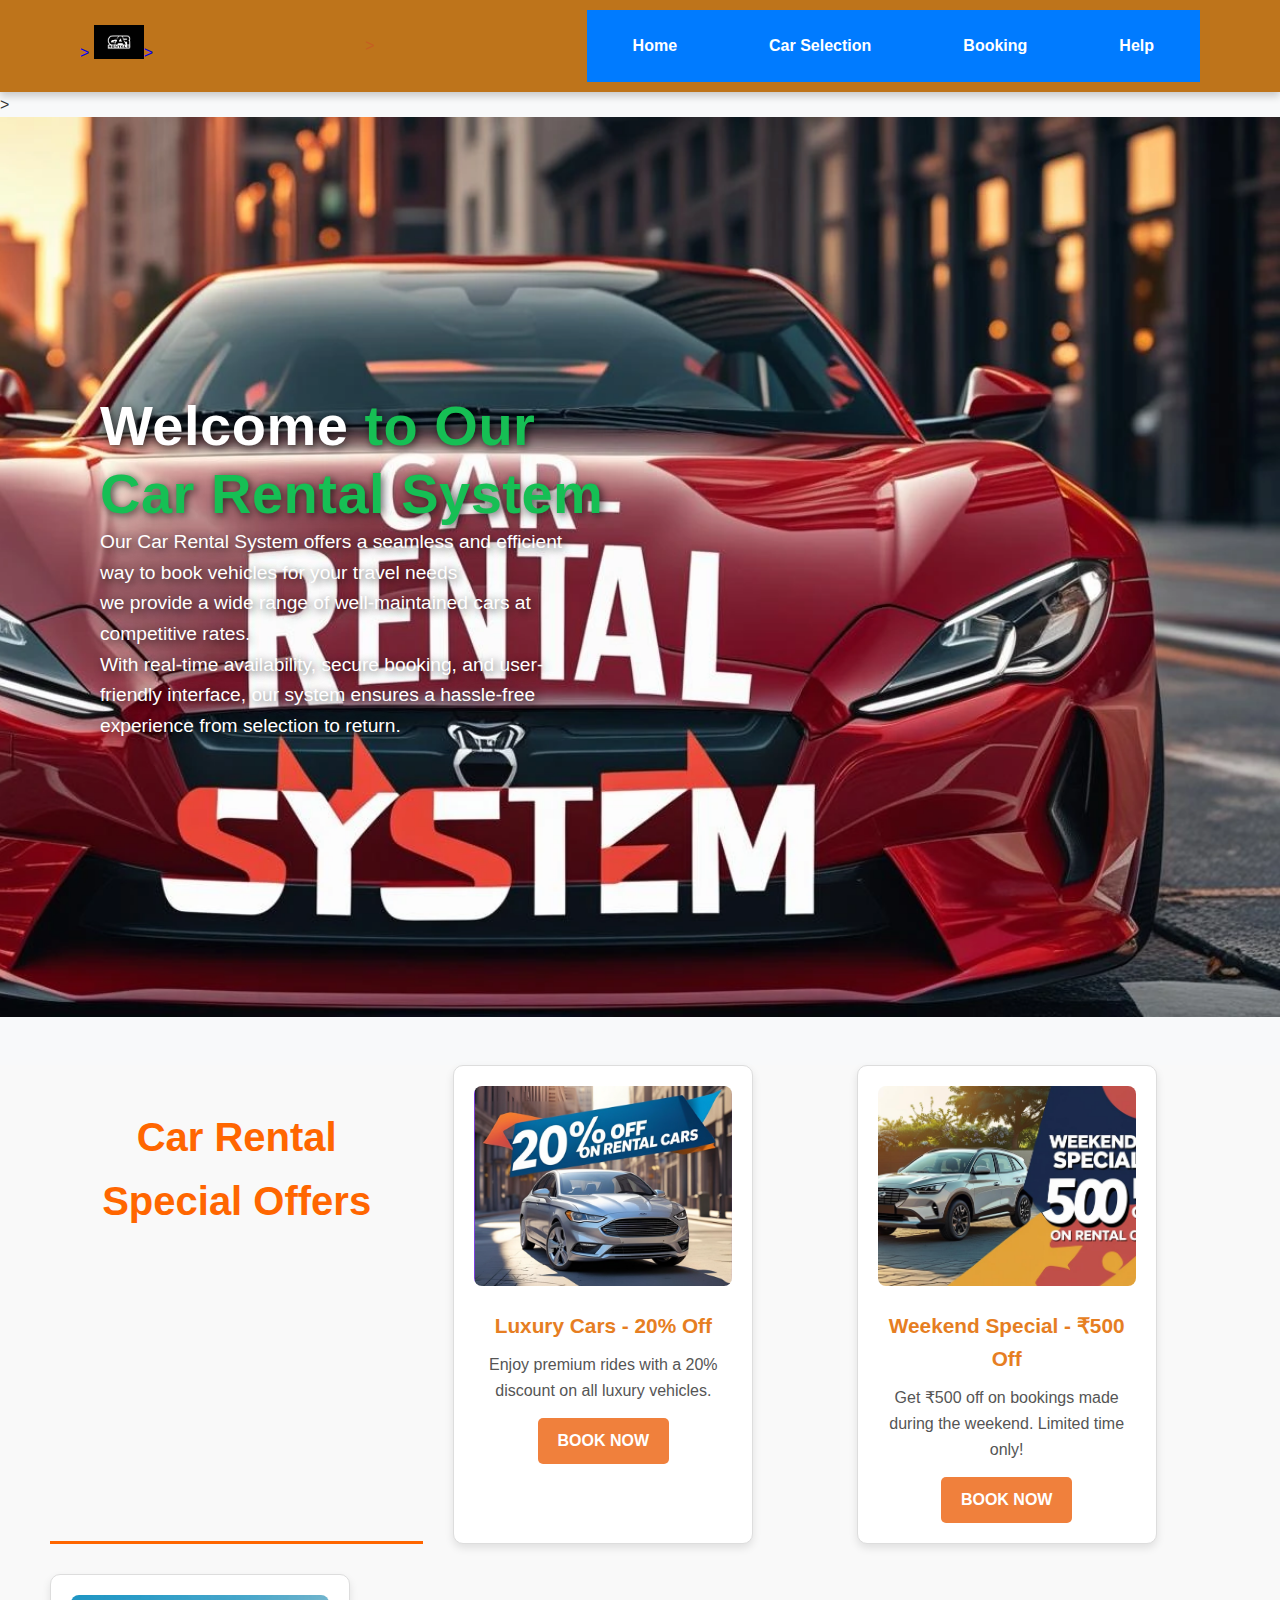
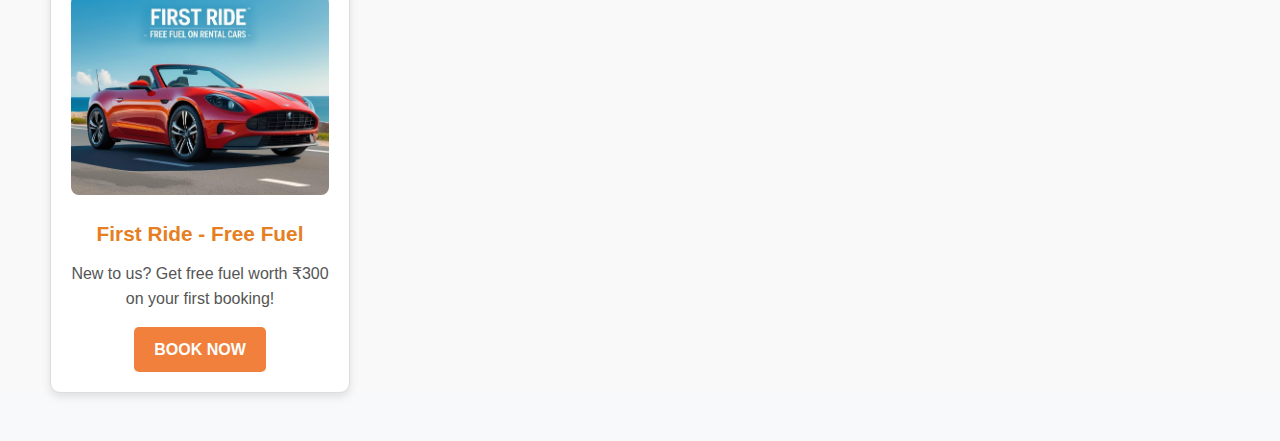
<file: index.html>
<!DOCTYPE html>
<html lang="en">
<head>
  <meta charset="UTF-8" />
  <meta name="viewport" content="width=device-width, initial-scale=1.0"/>
  <title>Car Rental - Home</title>
  <link rel="stylesheet" href="style.css" />
</head>
<body>
  <header>
    <a href = "#" class = "logo"><!--creating a class logo-->>
      <img src = "OIP.jpeg" alt = "Business Logo"><!--image of a businness logo-->>
 </a><!--anchor tag for logo image-->>
  <nav>
    <a href="index.html">Home</a>
    <a href="cars.html">Car Selection</a>
    <a href="booking.html">Booking</a>
    <a href="help.html">Help</a>
  </nav>

        
  </header> 
    <!--creating a home section-->>

    <section class = "Home" id = "Home">
        <div class = "text">
            <h1><span><!--span is used for styling the part of the text in html document-->
                Welcome 
            </span>  to Our Car Rental System</h1>
            <p>Our Car Rental System offers a seamless and efficient way to book vehicles for your travel needs</p>
            <p>we provide a wide range of well-maintained cars at competitive rates.<br>With real-time availability, secure booking, and user-friendly interface, our system ensures a hassle-free experience from selection to return. </p>
            
        </div> 
    </section>
    <section id="car-rental-offers">
  <div class="heading">
  <h2>Car Rental Special Offers</h2>
  </div>

  <div class="offer">
    <img src="Screenshot 2025-07-04 223322.png" alt="Luxury Car Discount Offer">
    <h3>Luxury Cars - 20% Off</h3>
    <p>Enjoy premium rides with a 20% discount on all luxury vehicles.</p>
    <!--<button>Book Now</button>-->
    <a href="cars.html" class="btn">BOOK NOW</a>
  </div>

  <div class="offer">
    <img src="give me an image of car and write a text in the image like _Weekend Special - 500 Rs Off on rental cars_.jpg" alt="Weekend Special Offer">
    <h3>Weekend Special - ₹500 Off</h3>
    <p>Get ₹500 off on bookings made during the weekend. Limited time only!</p>
    <a href="cars.html" class="btn">BOOK NOW</a>
    <!--<button>Book Now</button>-->
  </div>

  <div class="offer">
    <img src="give me an image of car and write a text in the image like _First Ride - Free Fuel on rental cars_.jpg" alt="Free Fuel on First Booking">
    <h3>First Ride - Free Fuel</h3>
    <p>New to us? Get free fuel worth ₹300 on your first booking!</p>
    <a href="cars.html" class="btn">BOOK NOW</a>

    <!--<button>Book Now</button>-->
  </div>
</section>

</body>
</html>
</file>
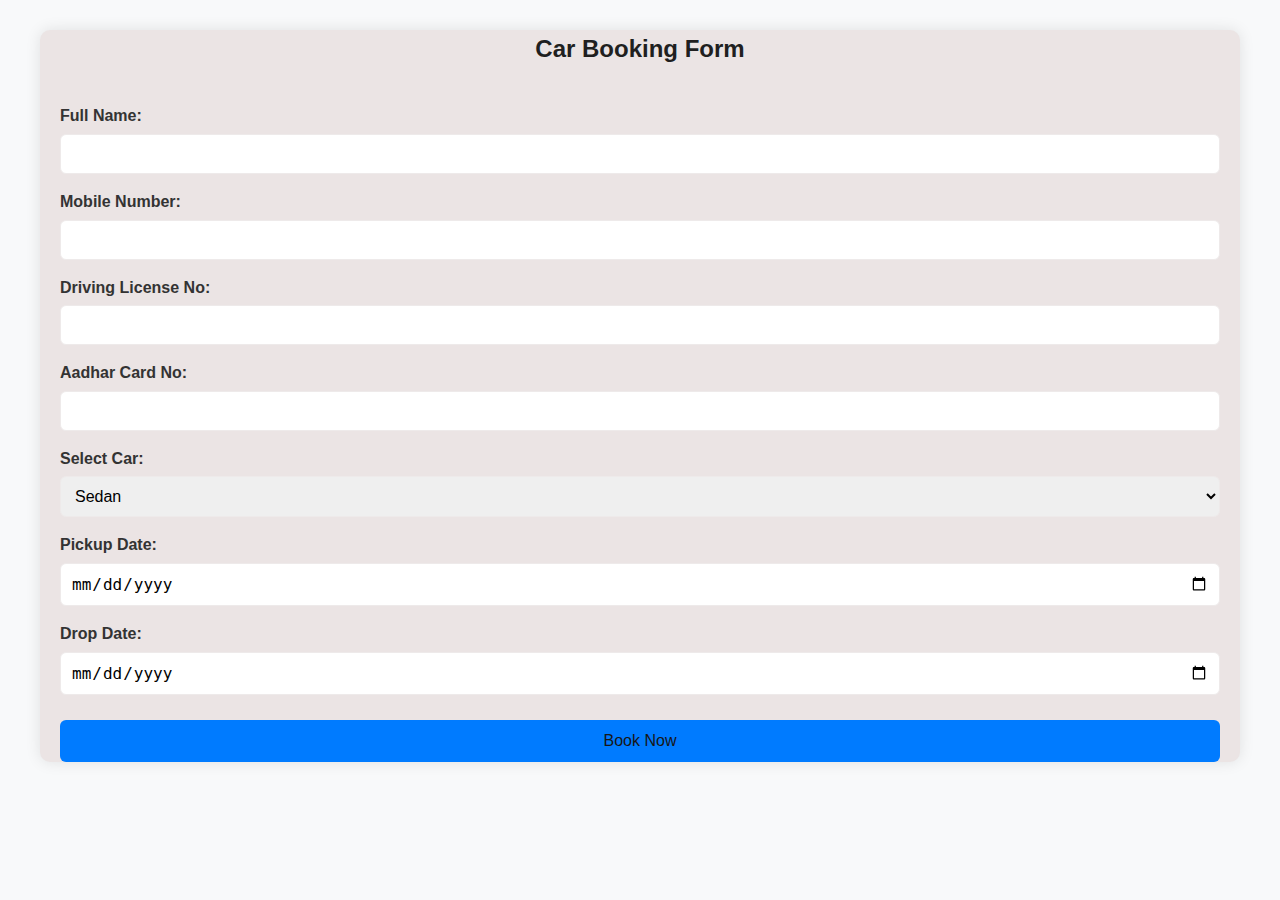
<file: Booking.html>
<!DOCTYPE html>
<html lang="en">
<head>
  <meta charset="UTF-8" />
  <meta name="viewport" content="width=device-width, initial-scale=1.0"/>
  <title>Car Rental - Booking</title>
  <link rel="stylesheet" href="style.css" />
</head>
<body>

  <div class="container">
    <h2>Car Booking Form</h2>

    <form class="rental-form" id="bookingForm">
      <label for="name">Full Name:</label>
      <input type="text" id="name" required>

      <label for="mobile">Mobile Number:</label>
      <input type="tel" id="mobile" pattern="[0-9]{10}" required>

      <label for="license">Driving License No:</label>
      <input type="text" id="license" required>

      <label for="aadhar">Aadhar Card No:</label>
      <input type="text" id="aadhar" pattern="[0-9]{12}" required>

      <label for="car">Select Car:</label>
      <select id="car">
        <option value="Sedan">Sedan</option>
        <option value="SUV">SUV</option>
        <option value="Hatchback">Hatchback</option>
      </select>

      <label for="pickup">Pickup Date:</label>
      <input type="date" id="pickup" required>

      <label for="drop">Drop Date:</label>
      <input type="date" id="drop" required>

      <button type="submit">Book Now</button>
    </form>
  </div>

  <script>

    document.getElementById("bookingForm").addEventListener("submit", function(event) {
      event.preventDefault(); // prevent normal form submission

      // Collect values
      const name = document.getElementById("name").value;
      const mobile = document.getElementById("mobile").value;
      const license = document.getElementById("license").value;
      const aadhar = document.getElementById("aadhar").value;
      const car = document.getElementById("car").value;
      const pickup = document.getElementById("pickup").value;
      const drop = document.getElementById("drop").value;

      // Store in localStorage
      localStorage.setItem("bookingData", JSON.stringify({
        name, mobile, license, aadhar, car, pickup, drop
      }));

      // Redirect to confirmation page
      window.location.href = "payment.html";
    });
  </script>
</body>
</html>
</file>
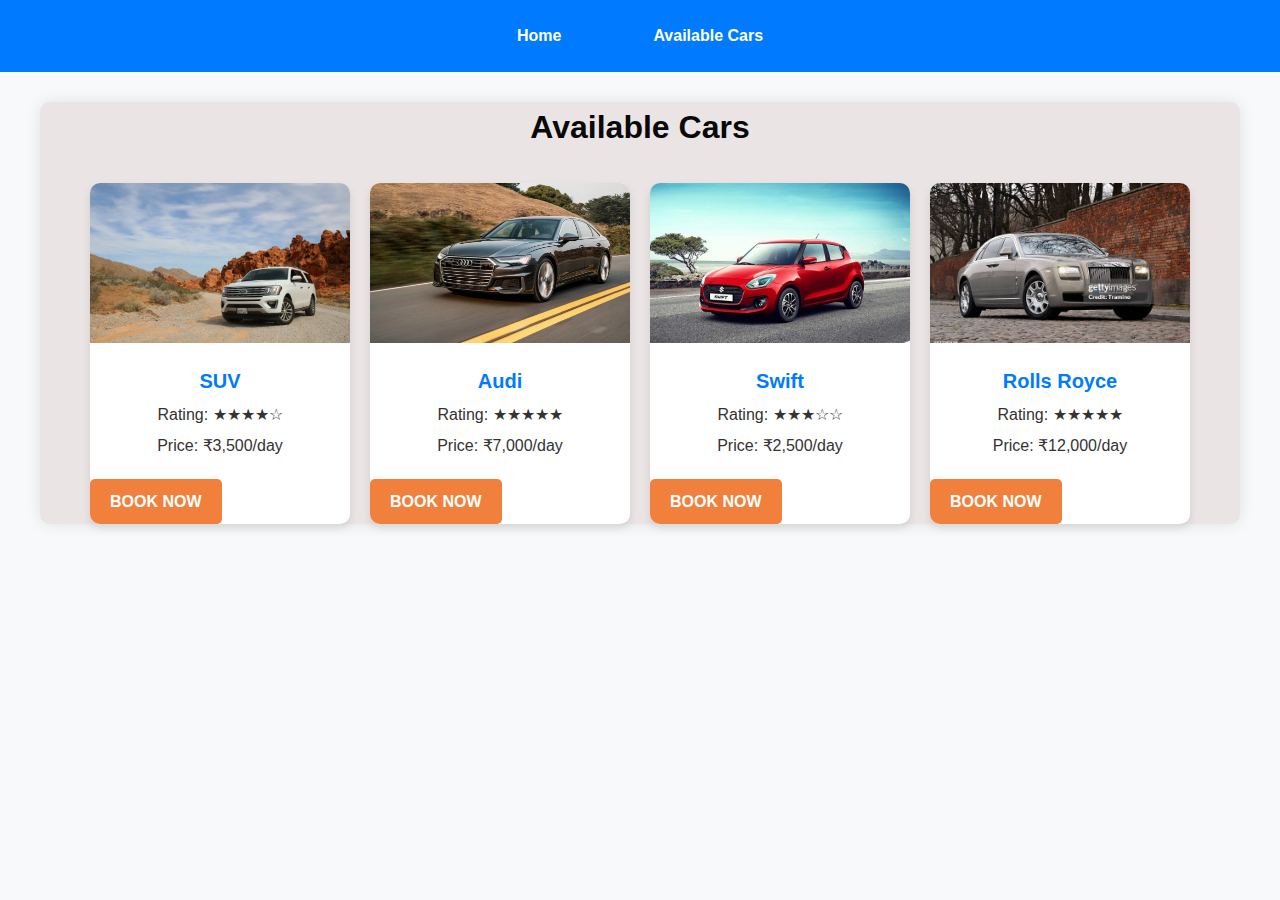
<file: cars.html>
<!DOCTYPE html>
<html lang="en">
<head>
  <meta charset="UTF-8" />
  <meta name="viewport" content="width=device-width, initial-scale=1.0"/>
  <title>Available Cars</title>
  <link rel="stylesheet" href="style.css" />
</head>
<body>
  <nav>
    <a href="index.html">Home</a>
    <a href="cars.html">Available Cars</a>
    <!--<a href="booking.html"></a>-->
  </nav>
  

  <div class="container">
    <h1>Available Cars</h1>
    <div class="car-list">
      <div class="car-card">
        <img src="suv.jpg" alt="SUV">
        <h3>SUV</h3>
        <p>Rating: ★★★★☆</p>
        <p>Price: ₹3,500/day</p>
        <a href="Booking.html" class="btn">BOOK NOW</a>
      </div>
      <div class="car-card">
        <img src="Audi-A6.webp" alt="Audi">
        <h3>Audi</h3>
        <p>Rating: ★★★★★</p>
        <p>Price: ₹7,000/day</p>
        <a href="Booking.html" class="btn">BOOK NOW</a>
      </div>
      <div class="car-card">
        <img src="swift.jpg" alt="Swift">
        <h3>Swift</h3>
        <p>Rating: ★★★☆☆</p>
        <p>Price: ₹2,500/day</p>
        <a href="Booking.html" class="btn">BOOK NOW</a>
      </div>
      <div class="car-card">
        <img src="rolls royce.jpg" alt="Rolls Royce">
        <h3>Rolls Royce</h3>
        <p>Rating: ★★★★★</p>
        <p>Price: ₹12,000/day</p>
        <a href="Booking.html" class="btn">BOOK NOW</a>
      </div>
    </div>
  </div>
</body>
</html>
</file>
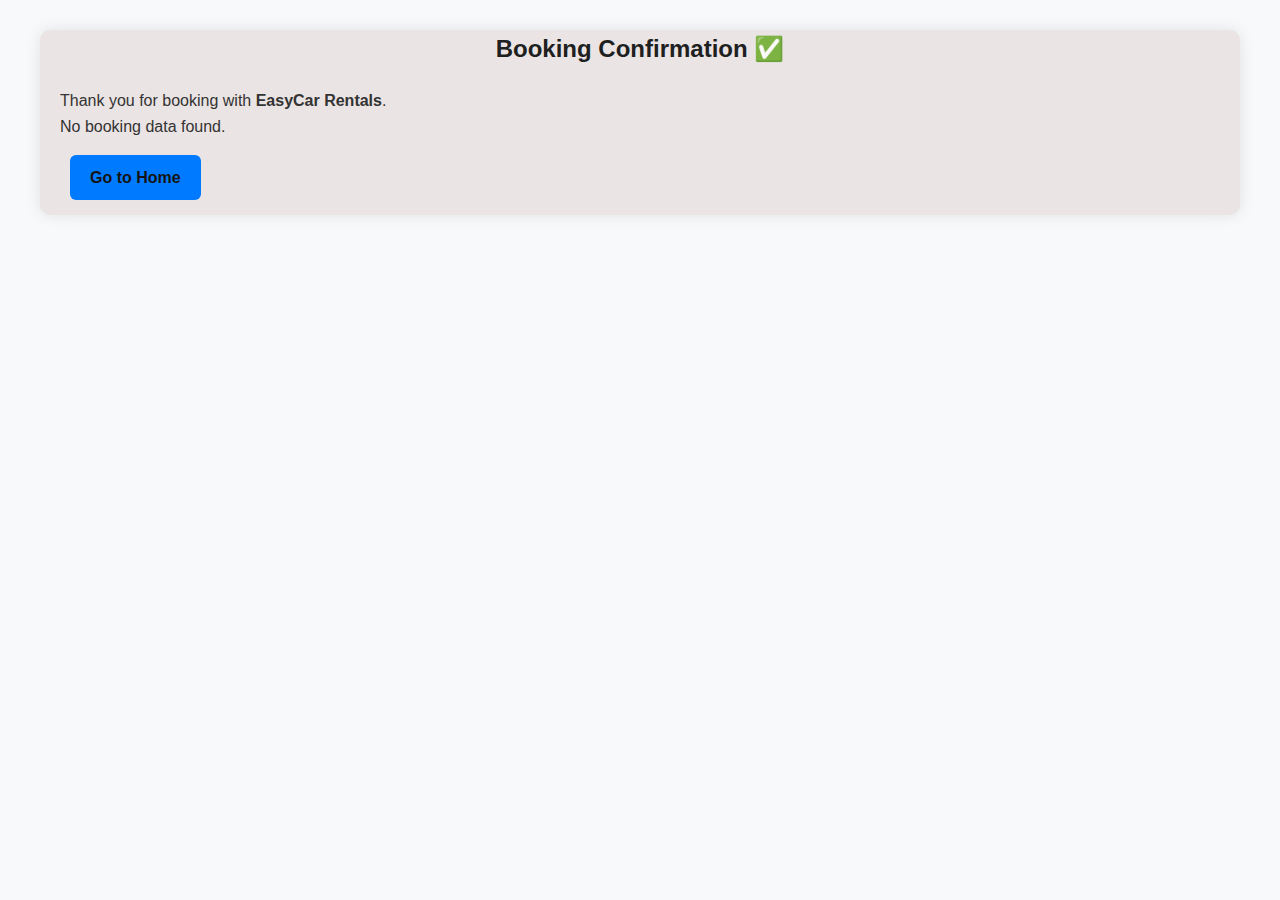
<file: Confirmation.html>
<!DOCTYPE html>
<html lang="en">
<head>
  <meta charset="UTF-8" />
  <meta name="viewport" content="width=device-width, initial-scale=1.0"/>
  <title>Booking Confirmation</title>
  <link rel="stylesheet" href="style.css" />
</head>
<body>
  <div class="container">
    <h2>Booking Confirmation ✅</h2>
    <p>Thank you for booking with <strong>EasyCar Rentals</strong>.</p>

    <div id="details">
      <p><strong>Name:</strong> <span id="confName"></span></p>
      <p><strong>Mobile:</strong> <span id="confMobile"></span></p>
      <p><strong>Car:</strong> <span id="confCar"></span></p>
      <p><strong>Pickup Date:</strong> <span id="confPickup"></span></p>
      <p><strong>Drop Date:</strong> <span id="confDrop"></span></p>
    </div>

    <a href="index.html" class="button">Go to Home</a>
  </div>

  <script>
    const data = JSON.parse(localStorage.getItem("bookingData"));
    if (data) {
      document.getElementById("confName").textContent = data.name;
      document.getElementById("confMobile").textContent = data.mobile;
      document.getElementById("confCar").textContent = data.car;
      document.getElementById("confPickup").textContent = data.pickup;
      document.getElementById("confDrop").textContent = data.drop;
    } else {
      document.getElementById("details").innerHTML = "<p>No booking data found.</p>";
    }
  </script>
</body>
</html>
</file>
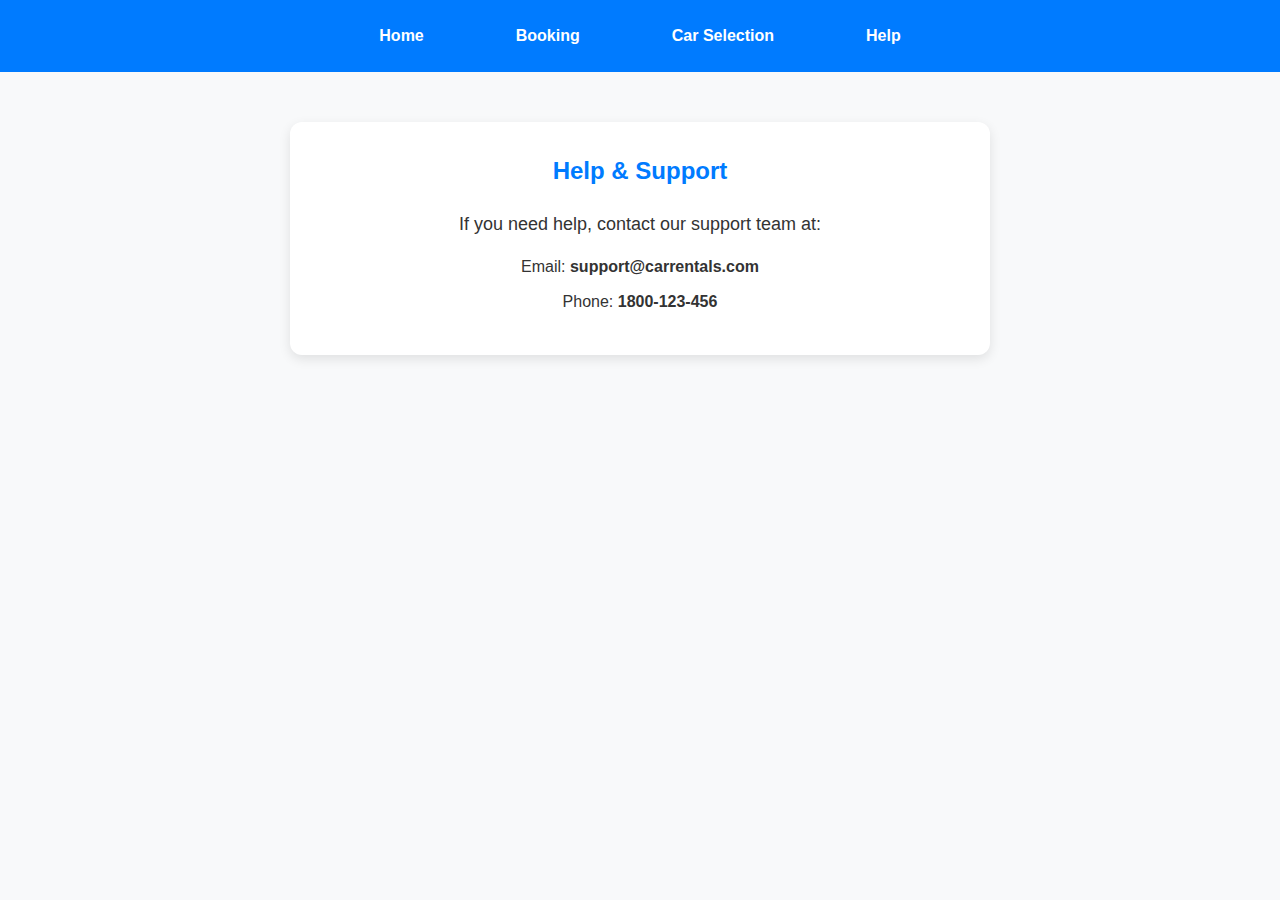
<file: help.html>
<!DOCTYPE html>
<html lang="en">
<head>
  <meta charset="UTF-8" />
  <meta name="viewport" content="width=device-width, initial-scale=1.0"/>
  <title>Car Rental - Help</title>
  <link rel="stylesheet" href="style.css" />
</head>
<body>
  <nav>
    <a href="index.html">Home</a>
    <a href="booking.html">Booking</a>
    <a href="cars.html">Car Selection</a>
    <a href="help.html">Help</a>
  </nav>

  <section class="help">
    <h2>Help & Support</h2>
    <p>If you need help, contact our support team at:</p>
    <ul>
      <li>Email: <strong>support@carrentals.com</strong></li>
      <li>Phone: <strong>1800-123-456</strong></li>
    </ul>
  </section>
</body>
</html>
</file>
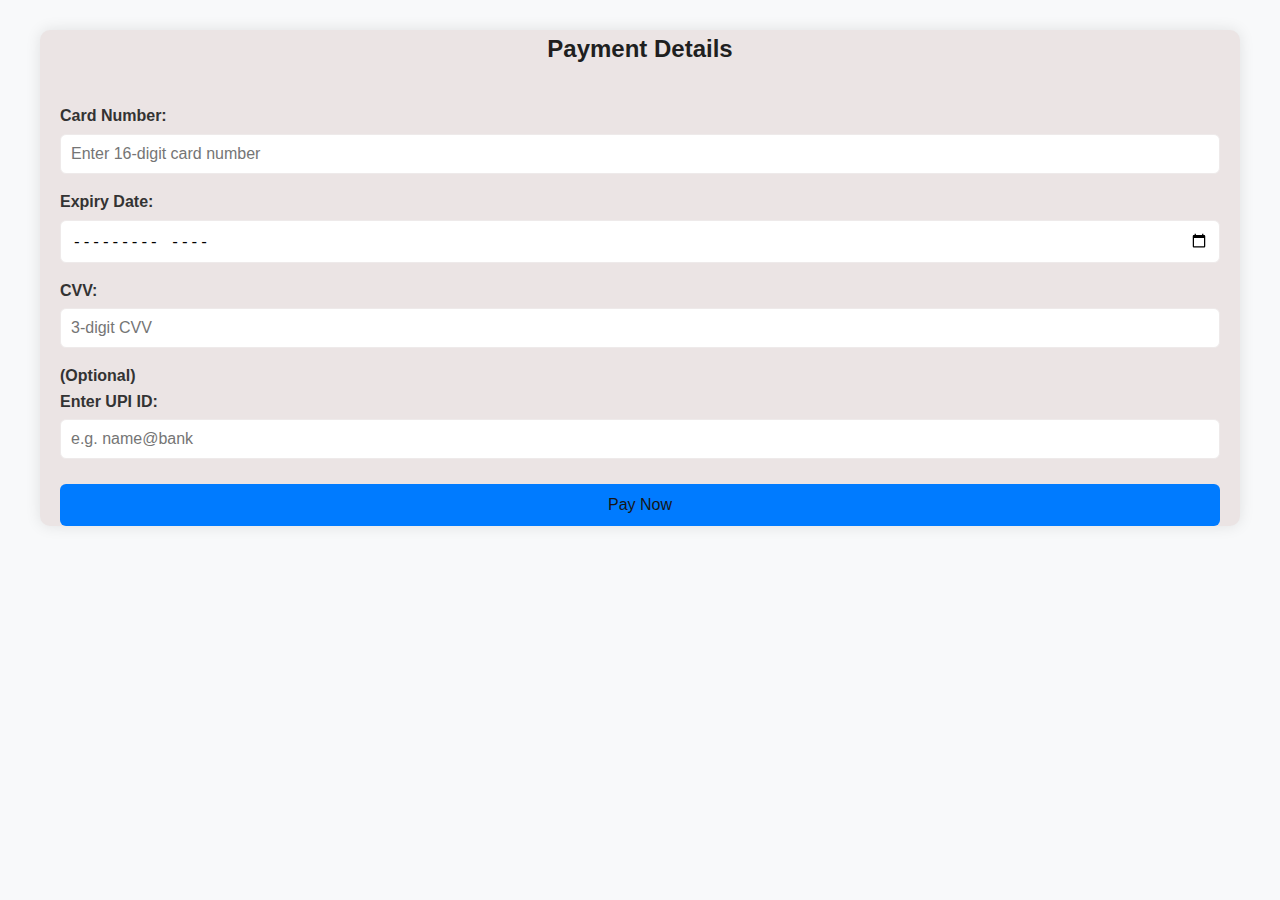
<file: payment.html>
<!DOCTYPE html>
<html lang="en">
<head>
  <meta charset="UTF-8" />
  <meta name="viewport" content="width=device-width, initial-scale=1.0"/>
  <title>Payment Gateway</title>
  <link rel="stylesheet" href="style.css" />
</head>
<body>

  <div class="container">
    <h2>Payment Details</h2>

    <form id="paymentForm" class="rental-form">
      <label for="card">Card Number:</label>
      <input type="text" id="card" pattern="\d{16}" placeholder="Enter 16-digit card number" required>

      <label for="expiry">Expiry Date:</label>
      <input type="month" id="expiry" required>

      <label for="cvv">CVV:</label>
      <input type="password" id="cvv" pattern="\d{3}" placeholder="3-digit CVV" required>

      <label for="upi">(Optional)<br> Enter UPI ID:</label>
      <input type="text" id="upi" placeholder="e.g. name@bank">

      <button type="submit">Pay Now</button>
    </form>
  </div>

  <script>
    document.getElementById("paymentForm").addEventListener("submit", function(event) {
      event.preventDefault();

      const card = document.getElementById("card").value;
      const expiry = document.getElementById("expiry").value;
      const cvv = document.getElementById("cvv").value;
      const upi = document.getElementById("upi").value;

      localStorage.setItem("paymentData", JSON.stringify({
        card, expiry, cvv, upi
      }));

      // Redirect to confirmation page       first confirmation.html   change it to payment status.html
      window.location.href = "paymentstatus.html";
    });
  </script>

</body>
</html>
</file>
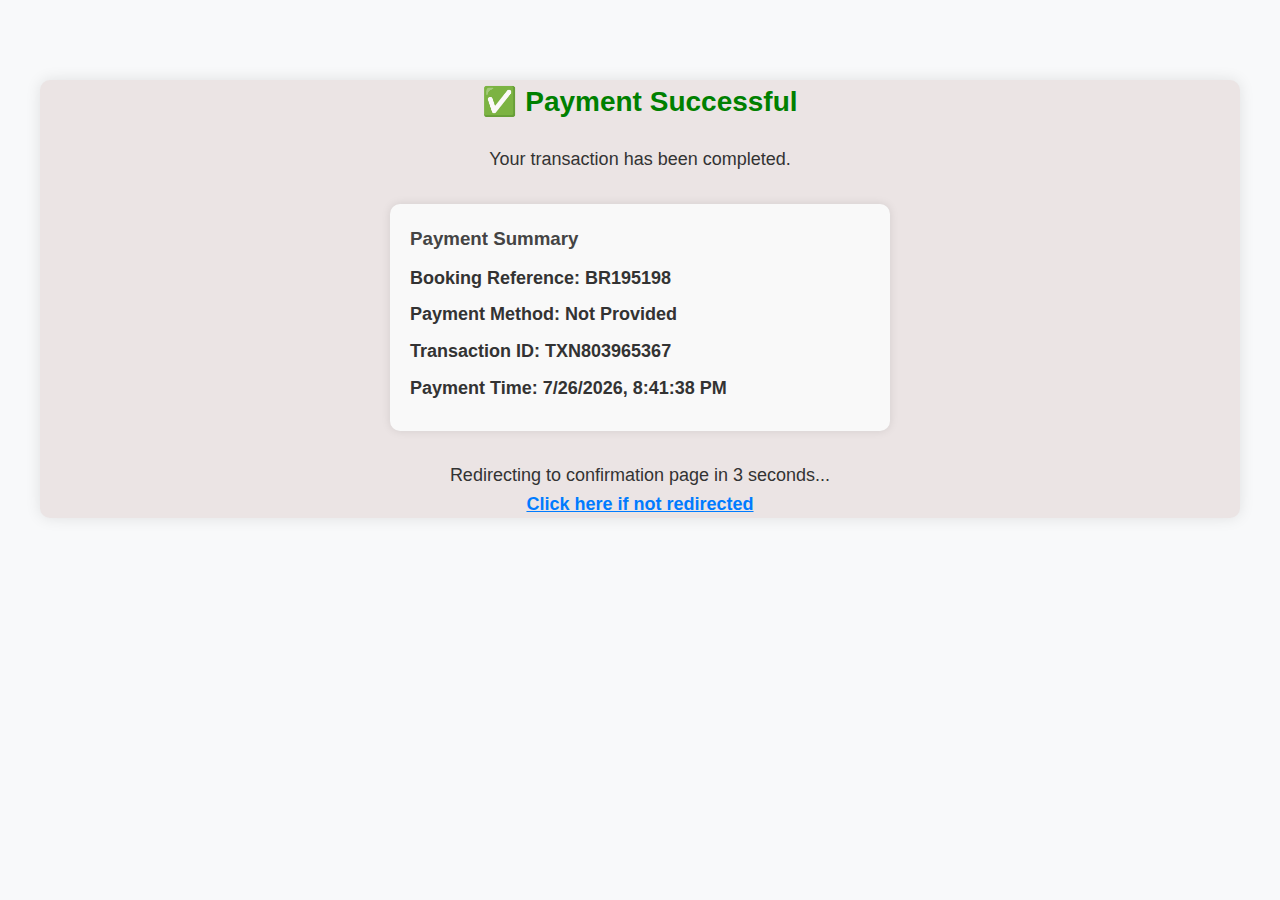
<file: paymentstatus.html>
<!--<!DOCTYPE html>
<html lang="en">
<head>
  <meta charset="UTF-8" />
  <meta name="viewport" content="width=device-width, initial-scale=1.0"/>
  <title>Payment Status</title>
  <link rel="stylesheet" href="style.css" />
  <style>
    .status-box {
      text-align: center;
      margin-top: 100px;
    }
    .status-box h2 {
      color: green;
      font-size: 28px;
    }
    .status-box p {
      font-size: 18px;
      margin-top: 10px;
    }
  </style>
</head>
<body>
  <div class="container status-box">
    <h2>Payment Successful ✅</h2>
    <p>Redirecting to confirmation page...</p>
  </div>

  <script>
    // Simulate loading delay before redirect
    setTimeout(function() {
      window.location.href = "confirmation.html";
    }, 3000); // Redirect after 3 seconds
  </script>
</body>
</html>-->
<!DOCTYPE html>
<html lang="en">
<head>
  <meta charset="UTF-8" />
  <meta name="viewport" content="width=device-width, initial-scale=1.0"/>
  <title>Payment Status</title>
  <link rel="stylesheet" href="style.css" />
  <style>
    .status-box {
      text-align: center;
      margin-top: 80px;
    }
    .status-box h2 {
      color: green;
      font-size: 28px;
    }
    .status-box p {
      font-size: 18px;
      margin: 8px 0;
    }
    .details {
      background: #f9f9f9;
      padding: 20px;
      margin: 30px auto;
      width: 90%;
      max-width: 500px;
      border-radius: 10px;
      box-shadow: 0 0 10px rgba(0,0,0,0.1);
      text-align: left;
    }
    .details h3 {
      margin-bottom: 10px;
      color: #444;
    }
    .details p span {
      font-weight: bold;
    }
    .redirect-note {
      margin-top: 30px;
    }
    .redirect-note a {
      color: #007bff;
      text-decoration: underline;
      font-weight: bold;
    }
  </style>
</head>
<body>

  <div class="container status-box">
    <h2>✅ Payment Successful</h2>
    <p>Your transaction has been completed.</p>

    <div class="details" id="paymentDetails">
      <h3>Payment Summary</h3>
      <p><span>Booking Reference:</span> <span id="bookingRef"></span></p>
      <p><span>Payment Method:</span> <span id="method"></span></p>
      <p><span>Transaction ID:</span> <span id="txnId"></span></p>
      <p><span>Payment Time:</span> <span id="txnTime"></span></p>
    </div>

    <p class="redirect-note">
      Redirecting to confirmation page in <span id="countdown">3</span> seconds...<br />
      <a href="confirmation.html">Click here if not redirected</a>
    </p>
  </div>

  <script>
    const payment = JSON.parse(localStorage.getItem("paymentData")) || {};
    const txnTime = new Date().toLocaleString();

    // Generate fake booking and transaction reference numbers
    const bookingRef = "BR" + Math.floor(100000 + Math.random() * 900000);
    const txnId = "TXN" + Math.floor(100000000 + Math.random() * 900000000);

    // Decide method
    const method = payment.upi ? "UPI (" + payment.upi + ")" 
                 : payment.card ? "Card ending with " + payment.card.slice(-4) 
                 : "Not Provided";

    // Fill in the HTML
    document.getElementById("bookingRef").textContent = bookingRef;
    document.getElementById("method").textContent = method;
    document.getElementById("txnId").textContent = txnId;
    document.getElementById("txnTime").textContent = txnTime;

    // Optional: Save for confirmation page
    localStorage.setItem("txnInfo", JSON.stringify({
      bookingRef,
      method,
      txnId,
      txnTime
    }));

    // Countdown + Redirect
    let countdown = 3;
    const timer = setInterval(() => {
      countdown--;
      document.getElementById("countdown").textContent = countdown;
      if (countdown === 0) {
        clearInterval(timer);
        window.location.href = "confirmation.html";
      }
    }, 1000);
  </script>

</body>
</html>
</file>
<file: style.css>
*{           /*this is a universal selctor which is used for styling the all the elements in a web page*/           
    text-decoration: none; /*by default set the text of all the elements will be set to none*/
    list-style-type: none; /*default remove the highlights or unnecessary things */
    margin: 0;/*intially there is no space gap btwn the edges and content of the element*/
    padding: 0;  /*intially there is no space around the border*/
    /*font-family: "Poppins",sans-serif;*//*this is font import from the google fonts*/
    box-sizing: border-box;
    
}

header{
    display: flex; 
    justify-content: space-between;
    align-items: center;
    background-color: #be741b; 
    padding: 10px 80px; 
    color:rgb(198, 94, 34);  
    
    box-shadow: 0 4px 8px rgba(0,0,0,0.2);

}

.logo img{
    width:50px; /*arranging the width of the logo to */
} 
#menu-icon {
    font-size: 2rem;               /* Sets size of the menu icon */
    color: white;                  /* Icon color */
    cursor: pointer;              /* Shows pointer cursor on hover */
    display: none;                /* Hidden by default on large screens */
    z-index: 999;                 /* Stays on top of other elements */
}


nav {
  display: flex;                       /* Arrange links horizontally */
  justify-content: center;            /* Center the nav links */
  align-items: center;
  gap: 30px;                           /* Space between links */
  background-color: #333;             /* Dark background */
  padding: 15px 0;                    /* Top & bottom padding */
}

/* Anchor tags inside nav */
nav a {
  color: white;                       /* Link text color */
  text-decoration: none;             /* Remove underline */
  font-size: 18px;
  font-weight: 500;
  padding: 8px 16px;                 /* Padding inside each link */
  border-radius: 5px;                /* Rounded corners for hover effect */
  transition: background 0.3s ease, color 0.3s ease;
}

/* Hover effect on links */
nav a:hover {
  background-color: #f0803c;          /* Orange background on hover */
  color: white;                       /* Keep text white on hover */
}
.Home {
    width: 100%; 
    min-height: 100vh; 
    position: relative; 
    background: url(CAR-RENTALSYSTEM.webp); /*used to dispaly the info in the background of the main text*/
    background-repeat: no-repeat; /**/
    background-position: center right;
    background-size: cover;
    display:grid;
    align-items:center;
    grid-template-columns: repeat(2,1fr); 
    padding: 0 100px; 
    color:white; 
    
    text-shadow: 2px 2px 8px rgba(0,0,0,0.7); 
} 
Home::before{ /*which will be */
    content: "";
    position: absolute; /*relative is fixed and absolute is not fixed */
    top:0; 
    left:0;  
    width: 100%; 
    height: 100%; 
    background: rgba(0, 0, 0, 0.6); 
    z-index: 1; /* determines the proirity font or form it is less priority*/
}
text {
    position: relative; 
    z-index: 2; /*higher priority*/

}
.text h1{
    font-size: 3.5rem;/*its is a relative to root element */
    letter-spacing: .5px;
    line-height: 1.2; 
    color: #16bf54
} 
.text span{
    color: white; 
}
.text p{
    margin:0.5rem 0 1.5 rem; 
    font-size:1.2rem; 
    max-width: 500px; 
}
#car-rental-offers {
  padding: 50px 20px;
  background-color: #f9f9f9;
  text-align: center;
  display: grid;
  grid-template-columns: repeat(auto-fit,minmax(250px,1fr)); 
  gap:2rem; 
  padding:0 50px;  
  margin:3rem 0;  


}.heading {
  text-align: center;
  background-color: #f9f9f9;
  padding: 40px 20px;
  border-bottom: 3px solid #ff6600;
}

.heading h2 {
  font-size: 2.5rem;
  color: #ff6600;
  margin: 0;
  font-family: 'Segoe UI', Tahoma, Geneva, Verdana, sans-serif;
}
#car-rental-offers .offer {
  background-color: #fff;
  border: 1px solid #ddd;
  border-radius: 10px;
  padding: 20px;
  margin: 20px auto;
  max-width: 300px;
  box-shadow: 0 4px 8px rgba(0, 0, 0, 0.1);
}

/* Offer Image */
#car-rental-offers .offer img {
  width: 100%;
  height: 200px;
  object-fit: cover;
  border-radius: 8px;
  margin-bottom: 15px;
}

/* Offer Heading */
#car-rental-offers .offer h3 {
  font-size: 1.3rem;
  color: #e67e22;
  margin-bottom: 10px;
}

/* Offer Description */
#car-rental-offers .offer p {
  font-size: 1rem;
  color: #555;
  margin-bottom: 15px;
}
#car-rental-offers .offer .btn {
  display: inline-block;
  background-color: #f0803c;              /* Bright orange button */
  color: #fff;                            /* White text */
  padding: 10px 20px;                     /* Button size */
  border: none;
  border-radius: 5px;
  text-decoration: none;                  /* Remove underline */
  font-weight: bold;
  transition: background 0.3s ease;
}

#car-rental-offers.offer .btn:hover {
  background-color: #d96b2d;              /* Darker orange on hover */
}

/* Responsive Grid */
@media (min-width: 768px) {
  #car-rental-offers {
    display: grid;
    grid-template-columns: repeat(auto-fit, minmax(300px, 1fr));
    gap: 30px;
    justify-content: center;
    align-items: stretch;
  }

  #car-rental-offers .offer {
    margin: 0;
  }
}

.container {
  max-width: 600px;
  margin: 40px auto;
  padding: 25px;
  background: #ebe4e4;
  border-radius: 10px;
  box-shadow: 0 0 15px rgba(0, 0, 0, 0.1);
}


h2 {
  text-align: center;
  color: #201f1f;
  margin-bottom: 20px;
}

.rental-form {
  display: flex;
  flex-direction: column;
}

.rental-form label {
  margin-top: 15px;
  font-weight: bold;
}

.rental-form input,
.rental-form select {
  padding: 10px;
  margin-top: 5px;
  border: 1px solid #eeeaea;
  border-radius: 6px;
  font-size: 16px;
}

.rental-form button {
  margin-top: 25px;
  padding: 12px;
  background-color: #007bff;
  color: rgb(23, 22, 22);
  border: none;
  font-size: 16px;
  border-radius: 6px;
  cursor: pointer;
  transition: background-color 0.3s ease;
}

.rental-form button:hover {
  background-color: #0056b3;
}
.button {
  display: inline-block;
  margin: 15px 10px;
  padding: 10px 20px;
  background-color: #007bff;
  color: #151313;
  text-decoration: none;
  border-radius: 6px;
  font-weight: bold;
  transition: background 0.3s;
}

.button:hover {
  background-color: #0056b3;
}
/* Reset and Base Styles */
* {
  margin: 0;
  padding: 0;
  box-sizing: border-box;
}

body {
  font-family: Arial, sans-serif;
  background-color: #f4f4f4;
  color: #181818;
  line-height: 1.6;
}

/* Navigation Bar */
nav {
  background-color: #007bff;
  padding: 15px;
  text-align: center;
}

nav a {
  color: #fff;
  text-decoration: none;
  margin: 0 20px;
  font-weight: bold;
  font-size: 16px;
}

nav a:hover {
  text-decoration: underline;
}

/* Container */
.container {
 max-width: 1200px;
 margin: 30px auto;
 padding: 0 20px;
       
}

/* Heading */
.container h1 {
  text-align: center;
  margin-bottom: 30px;
  color: #090909;
}

/* Car List Layout */
.car-list {
  display: flex;
  flex-wrap: wrap;
  justify-content: center;
  gap: 20px;
}

/* Individual Car Card */
.car-card {
  background-color: #fff;
  border-radius: 10px;
  overflow: hidden;
  box-shadow: 0 4px 8px rgba(0,0,0,0.1);
  width: 260px;
  transition: transform 0.2s ease-in-out;
}

.car-card:hover {
  transform: scale(1.03);
}

.car-card img {
  width: 100%;
  height: 160px;
  object-fit: cover;
}

.car-card h3 {
  font-size: 20px;
  margin: 15px 0 5px;
  color: #007bff;
  text-align: center;
}

.car-card p {
  font-size: 16px;
  margin: 5px 0;
  text-align: center;
}
.car-card .btn {
  display: inline-block;
  margin-top: 15px;
  background-color: #f0803c;                 /* Orange button */
  color: #fff;                               /* White text */
  padding: 10px 20px;
  border: none;
  border-radius: 5px;
  text-decoration: none;
  font-weight: bold;
  text-align: center;
  transition: background-color 0.3s ease;
}

.car-card .btn:hover {
  background-color: #d96b2d;                 /* Darker shade on hover */
}

/* Responsive Design */
@media (max-width: 768px) {
  .car-list {
    flex-direction: column;
    align-items: center;
  }

  nav a {
    display: block;
    margin: 10px 0;
  }
}
/* Reset and Base Styles */
* {
  margin: 0;
  padding: 0;
  box-sizing: border-box;
}

body {
  font-family: Arial, sans-serif;
  background-color: #f8f9fa;
  color: #333;
  line-height: 1.6;
}

/* Navigation Bar */
nav {
  background-color: #007bff;
  padding: 15px;
  text-align: center;
}

nav a {
  color: #fff;
  text-decoration: none;
  margin: 0 15px;
  font-weight: bold;
  font-size: 16px;
}

nav a:hover {
  text-decoration: underline;
}

/* Help Section */
.help {
  max-width: 700px;
  margin: 50px auto;
  background: #fff;
  padding: 30px;
  border-radius: 12px;
  box-shadow: 0 4px 12px rgba(0,0,0,0.1);
}

.help h2 {
  color: #007bff;
  text-align: center;
  margin-bottom: 20px;
}

.help p {
  font-size: 18px;
  margin-bottom: 15px;
  text-align: center;
}

.help ul {
  list-style-type: none;
  padding: 0;
  text-align: center;
}

.help li {
  font-size: 16px;
  margin: 10px 0;
}

/* Responsive Navigation */
@media (max-width: 600px) {
  nav a {
    display: block;
    margin: 10px 0;
  }

  .help {
    margin: 30px 15px;
    padding: 20px;
  }
}
</file>
